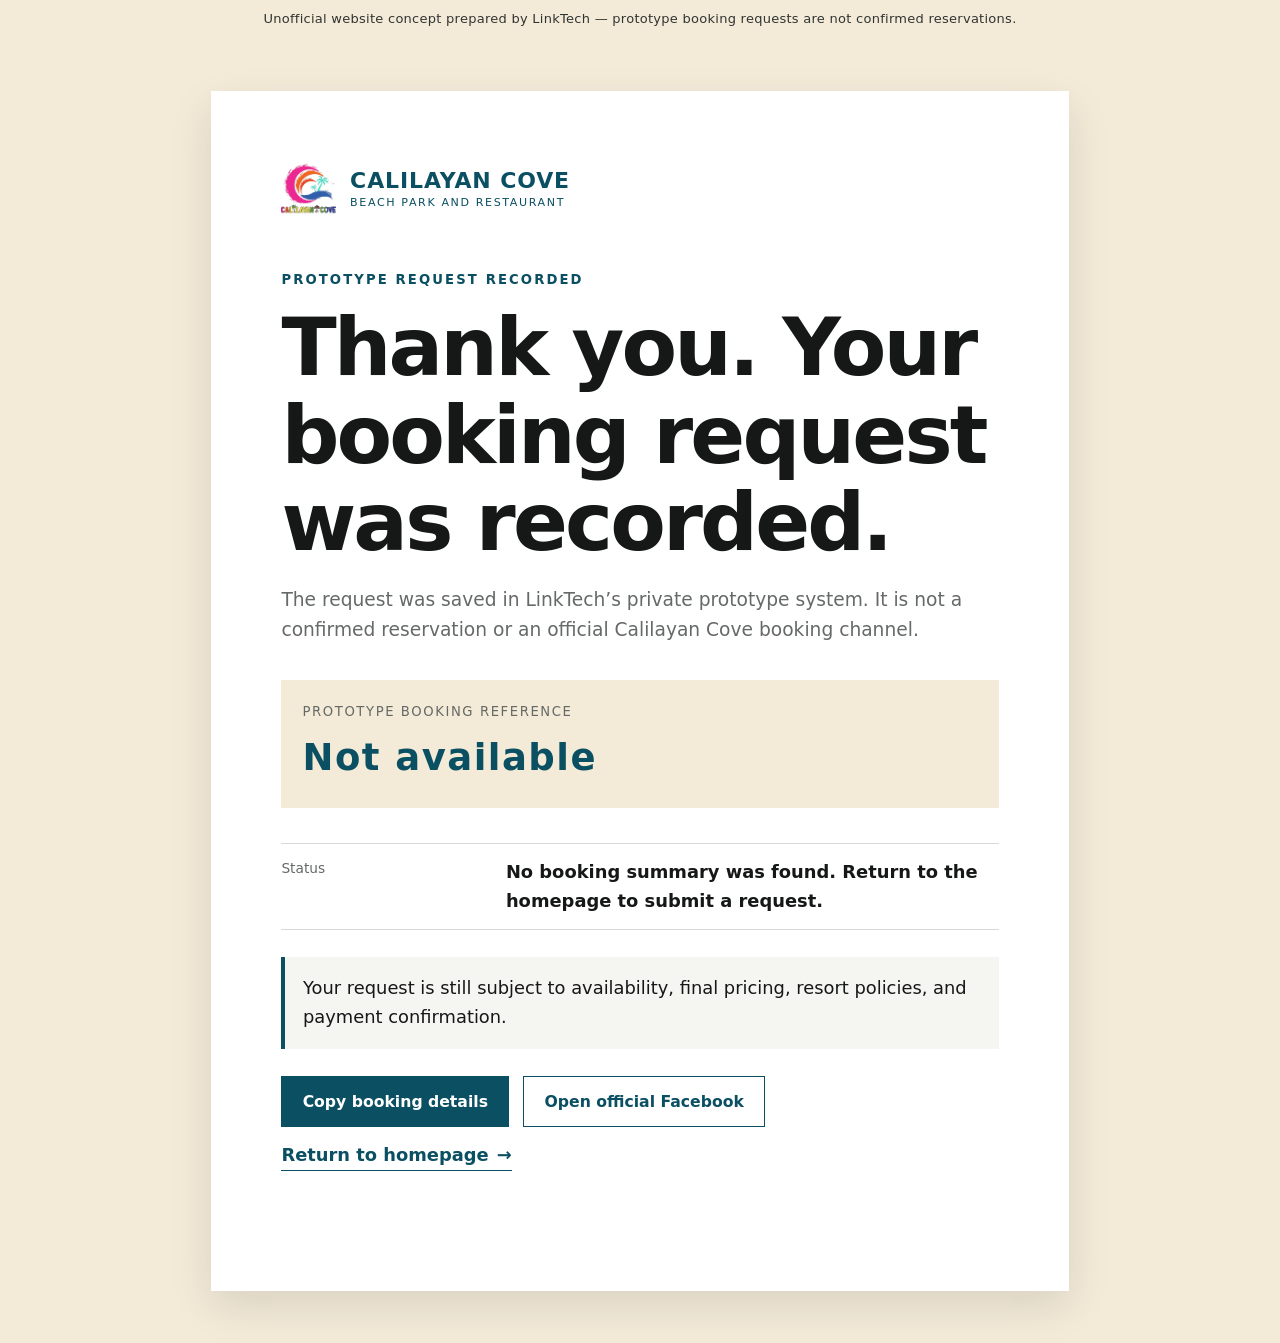
<file: thank-you.html>
<!doctype html>
<html lang="en">
<head>
  <meta charset="utf-8">
  <meta name="viewport" content="width=device-width, initial-scale=1">
  <meta name="robots" content="noindex, nofollow, noarchive">
  <meta name="description" content="Prototype booking-request summary for the private Calilayan Cove website concept.">
  <title>Booking Request Received | Calilayan Cove Concept</title>
  <link rel="icon" type="image/png" href="assets/images/fav.png?v=4">
  <link rel="shortcut icon" type="image/png" href="assets/images/fav.png?v=4">
  <link rel="apple-touch-icon" href="assets/images/fav.png?v=4">
  <link rel="stylesheet" href="styles/main.css?v=23">
</head>
<body class="confirmation-page">
  <div class="concept-bar">Unofficial website concept prepared by LinkTech — prototype booking requests are not confirmed reservations.</div>
  <main class="confirmation-shell">
    <section class="confirmation-card">
      <a class="wordmark confirmation-wordmark" href="index.html">
        <img class="brand-logo" src="assets/images/logo.png" alt="">
        <span class="brand-copy">
          <span>Calilayan Cove</span>
          <small>Beach Park and Restaurant</small>
        </span>
      </a>
      <p class="eyebrow">Prototype request recorded</p>
      <h1>Thank you. Your booking request was recorded.</h1>
      <p class="confirmation-lead">The request was saved in LinkTech’s private prototype system. It is not a confirmed reservation or an official Calilayan Cove booking channel.</p>
      <div class="reference-box">
        <span>Prototype booking reference</span>
        <strong id="booking-reference">Not available</strong>
      </div>
      <dl class="summary-list" id="booking-summary"></dl>
      <div class="confirmation-notice">
        Your request is still subject to availability, final pricing, resort policies, and payment confirmation.
      </div>
      <div class="confirmation-actions">
        <button class="button" id="copy-booking" type="button">Copy booking details</button>
        <a class="button button-outline" href="https://www.facebook.com/pages/Calilayan-Cove-Beach-Park-and-Restaurant/102519534798903/" target="_blank" rel="noopener noreferrer">Open official Facebook</a>
        <a class="text-link" href="index.html">Return to homepage <span aria-hidden="true">→</span></a>
      </div>
      <p class="copy-status" id="copy-status" role="status"></p>
    </section>
  </main>
  <script src="scripts/config.js?v=24"></script>
  <script src="scripts/booking.js?v=25"></script>
</body>
</html>
</file>
<file: styles/main.css>
:root {
  --ocean: #0b4f63;
  --sand: #f3ead8;
  --white: #ffffff;
  --black: #161817;
  --gray-100: #f5f5f2;
  --gray-300: #d7d9d6;
  --gray-600: #656a67;
  --gray-800: #303432;
  --shadow: 0 18px 48px rgba(22, 24, 23, 0.12);
  --radius: 1rem;
  --container: 1180px;
}

* { box-sizing: border-box; }
html { scroll-behavior: smooth; }
body {
  margin: 0;
  color: var(--black);
  background: var(--white);
  font-family: Inter, ui-sans-serif, system-ui, -apple-system, BlinkMacSystemFont, "Segoe UI", sans-serif;
  line-height: 1.65;
  -webkit-font-smoothing: antialiased;
}
img, video { display: block; width: 100%; }
a { color: inherit; }
button, input, select, textarea { font: inherit; }
button { cursor: pointer; }
figure { margin: 0; }

.skip-link {
  position: fixed;
  top: 0.5rem;
  left: 0.5rem;
  z-index: 9999;
  padding: 0.75rem 1rem;
  transform: translateY(-150%);
  background: var(--white);
  color: var(--ocean);
}
.skip-link:focus { transform: translateY(0); }
.sr-only {
  position: absolute;
  width: 1px;
  height: 1px;
  padding: 0;
  margin: -1px;
  overflow: hidden;
  clip: rect(0, 0, 0, 0);
  white-space: nowrap;
  border: 0;
}
.container { width: min(calc(100% - 2rem), var(--container)); margin-inline: auto; }
.section { padding: clamp(4.5rem, 9vw, 8rem) 0; }
.sand-section { background: var(--sand); }

.concept-bar {
  position: relative;
  z-index: 1001;
  padding: 0.52rem 1rem;
  text-align: center;
  background: var(--sand);
  color: var(--gray-800);
  font-size: 0.75rem;
  letter-spacing: 0.02em;
}
.site-header {
  position: absolute;
  z-index: 1000;
  top: 2.25rem;
  left: 0;
  width: 100%;
  color: var(--white);
}
.site-header.is-scrolled {
  position: fixed;
  top: 0;
  color: var(--black);
  background: rgba(255,255,255,0.96);
  box-shadow: 0 1px 0 rgba(22,24,23,0.08);
  backdrop-filter: blur(12px);
}
.nav-shell {
  min-height: 82px;
  display: flex;
  align-items: center;
  justify-content: space-between;
  gap: 2rem;
}
.wordmark {
  display: inline-flex;
  align-items: center;
  gap: 0.8rem;
  min-width: 0;
  text-decoration: none;
  line-height: 1.05;
}
.brand-logo {
  width: 54px;
  height: 54px;
  flex: 0 0 auto;
  object-fit: contain;
}
.brand-copy {
  display: inline-flex;
  min-width: 0;
  flex-direction: column;
}
.brand-copy > span {
  font-weight: 700;
  font-size: clamp(1.05rem, 2vw, 1.32rem);
  letter-spacing: 0.04em;
  text-transform: uppercase;
}
.wordmark small {
  margin-top: 0.32rem;
  font-size: 0.65rem;
  letter-spacing: 0.16em;
  text-transform: uppercase;
}
.site-nav { display: flex; align-items: center; gap: 1.6rem; }
.site-nav a {
  text-decoration: none;
  font-size: 0.88rem;
  font-weight: 600;
}
.site-nav > a:not(.button) { position: relative; }
.site-nav > a:not(.button)::after {
  content: "";
  position: absolute;
  left: 0;
  bottom: -0.4rem;
  width: 100%;
  height: 1px;
  background: currentColor;
  transform: scaleX(0);
  transform-origin: right;
  transition: transform 180ms ease;
}
.site-nav > a:hover::after, .site-nav > a:focus-visible::after { transform: scaleX(1); transform-origin: left; }
.menu-button { display: none; background: none; border: 0; padding: 0.5rem; }
.menu-button span:not(.sr-only) { display: block; width: 24px; height: 2px; margin: 5px 0; background: currentColor; }

.button {
  display: inline-flex;
  align-items: center;
  justify-content: center;
  min-height: 48px;
  padding: 0.8rem 1.35rem;
  border: 1px solid var(--ocean);
  border-radius: 0;
  background: var(--ocean);
  color: var(--white);
  text-decoration: none;
  font-weight: 700;
  font-size: 0.9rem;
  transition: transform 160ms ease, background 160ms ease, color 160ms ease;
}
.button:hover, .button:focus-visible { transform: translateY(-2px); }
.button-small { min-height: 42px; padding: 0.6rem 1rem; }
.site-header:not(.is-scrolled) .button { border-color: var(--sand); background: var(--sand); color: var(--ocean); }
.button-outline { background: transparent; color: var(--ocean); }
.text-link {
  display: inline-flex;
  gap: 0.45rem;
  align-items: center;
  color: var(--ocean);
  font-weight: 700;
  text-decoration: none;
  border-bottom: 1px solid currentColor;
}
.light-link { color: var(--white); }

.hero {
  position: relative;
  min-height: min(900px, 100svh);
  display: grid;
  align-items: end;
  overflow: hidden;
  color: var(--white);
}
.hero-image, .hero-shade { position: absolute; inset: 0; width: 100%; height: 100%; }
.hero-image { object-fit: cover; object-position: center; }
.hero-shade { background: linear-gradient(90deg, rgba(8,28,33,0.72) 0%, rgba(8,28,33,0.4) 48%, rgba(8,28,33,0.08) 100%); }
.hero-content { position: relative; z-index: 1; padding-bottom: clamp(6rem, 12vh, 9rem); }
.hero h1, h1, h2, h3 { margin: 0; line-height: 1.08; letter-spacing: -0.035em; }
.hero h1 { max-width: 780px; font-size: clamp(3.2rem, 8vw, 7.2rem); font-weight: 600; }
.hero-copy { max-width: 630px; margin: 1.5rem 0 0; font-size: clamp(1rem, 2vw, 1.2rem); color: rgba(255,255,255,0.9); }
.hero-actions { display: flex; align-items: center; gap: 1.5rem; flex-wrap: wrap; margin-top: 2.25rem; }
.hero .button { background: var(--sand); border-color: var(--sand); color: var(--ocean); }
.hero-scroll {
  position: absolute;
  z-index: 2;
  right: max(1rem, calc((100vw - var(--container)) / 2));
  bottom: 2rem;
  color: var(--white);
  text-decoration: none;
  font-size: 0.8rem;
  text-transform: uppercase;
  letter-spacing: 0.14em;
}
.eyebrow {
  margin: 0 0 1rem;
  color: var(--ocean);
  font-size: 0.76rem;
  font-weight: 800;
  letter-spacing: 0.16em;
  text-transform: uppercase;
}
.eyebrow.light { color: var(--sand); }
h2 { font-size: clamp(2.2rem, 5vw, 4.6rem); font-weight: 550; }
h3 { font-size: 1.35rem; }

.split { display: grid; grid-template-columns: 1.15fr 0.85fr; gap: clamp(2.5rem, 8vw, 8rem); align-items: start; }
.intro h2 { max-width: 760px; }
.intro-copy { padding-top: 2.2rem; color: var(--gray-600); }
.intro-copy > p { margin-top: 0; font-size: 1.08rem; }
.feature-row { display: flex; flex-wrap: wrap; gap: 0.7rem; margin-top: 2rem; }
.feature-row span { padding: 0.55rem 0.78rem; border: 1px solid var(--gray-300); color: var(--gray-800); font-size: 0.8rem; }

.media-band { padding-top: 0; }
.media-grid { display: grid; grid-template-columns: 1.05fr 1.4fr 0.9fr; gap: 0.75rem; min-height: 560px; }
.media-grid figure { overflow: hidden; }
.media-grid img { height: 100%; object-fit: cover; transition: transform 600ms ease; }
.media-grid figure:hover img { transform: scale(1.025); }

.section-heading { display: grid; grid-template-columns: 1.3fr 0.7fr; gap: 3rem; align-items: end; margin-bottom: 3.4rem; }
.section-heading > p { margin: 0; color: var(--gray-600); }
.card-grid { display: grid; grid-template-columns: repeat(3, 1fr); gap: 1.25rem; }
.stay-card { border: 1px solid var(--gray-300); background: var(--white); }
.stay-card figure { aspect-ratio: 4 / 3; overflow: hidden; background: var(--gray-100); }
.stay-card img { height: 100%; object-fit: cover; transition: transform 500ms ease; }
.stay-card:hover img { transform: scale(1.025); }
.card-body { padding: 1.4rem; }
.card-kicker { margin: 0 0 0.4rem; color: var(--ocean); font-size: 0.72rem; font-weight: 800; text-transform: uppercase; letter-spacing: 0.12em; }
.card-body p { color: var(--gray-600); }
.card-meta { display: flex; justify-content: space-between; gap: 1rem; padding-top: 1rem; margin-top: 1rem; border-top: 1px solid var(--gray-300); font-size: 0.8rem; }
.card-meta span:last-child { color: var(--ocean); font-weight: 700; }
.notice-box { margin-top: 1.5rem; padding: 1.4rem 1.5rem; background: var(--sand); border-left: 4px solid var(--ocean); }
.notice-box strong { color: var(--ocean); }
.notice-box p { margin: 0.35rem 0 0; }

.experience-layout { display: grid; grid-template-columns: 0.9fr 1.1fr; gap: clamp(2rem, 7vw, 6rem); align-items: stretch; }
.experience-image { min-height: 590px; overflow: hidden; background: var(--white); }
.experience-image img { height: 100%; object-fit: cover; }
.experience-list { border-top: 1px solid rgba(11,79,99,0.28); }
.experience-item { display: grid; grid-template-columns: 3rem 1fr auto; gap: 1rem; align-items: center; padding: 1.4rem 0; border-bottom: 1px solid rgba(11,79,99,0.28); }
.experience-number { color: var(--ocean); font-size: 0.75rem; font-weight: 800; }
.experience-item h3 { font-size: clamp(1.25rem, 2.5vw, 1.8rem); }
.experience-item p { margin: 0.35rem 0 0; color: var(--gray-600); }
.experience-status { color: var(--ocean); font-size: 0.78rem; font-weight: 700; white-space: nowrap; }

.video-grid { display: grid; grid-template-columns: 0.65fr 1.35fr; gap: clamp(2rem, 7vw, 6rem); align-items: center; }
.video-copy p:not(.eyebrow) { color: var(--gray-600); }
.video-frame { box-shadow: var(--shadow); background: var(--black); }
.video-frame video { aspect-ratio: 16/9; object-fit: cover; }

.event-grid { display: grid; grid-template-columns: 1.2fr 0.8fr; gap: clamp(2.5rem, 8vw, 7rem); align-items: center; }
.event-gallery { display: grid; grid-template-columns: 1fr 1fr; gap: 0.85rem; }
.event-gallery figure { aspect-ratio: 4/5; overflow: hidden; }
.event-gallery img { height: 100%; object-fit: cover; }
.event-copy p { color: var(--gray-600); }
.plain-list { padding: 0; margin: 2rem 0; list-style: none; border-top: 1px solid var(--gray-300); }
.plain-list li { padding: 0.85rem 0; border-bottom: 1px solid var(--gray-300); }

.dining-grid { display: grid; grid-template-columns: 0.8fr 1.2fr; gap: clamp(2rem, 8vw, 7rem); align-items: center; }
.dining-grid > div p:not(.eyebrow) { color: var(--gray-600); }
.dining-grid figure { min-height: 460px; overflow: hidden; }
.dining-grid img { height: 100%; object-fit: cover; }

.gallery-section { overflow: hidden; }
.gallery-grid { display: grid; grid-template-columns: 1.1fr 0.8fr 1.1fr; grid-auto-rows: 280px; gap: 0.7rem; }
.gallery-grid figure { overflow: hidden; }
.gallery-grid figure:nth-child(2), .gallery-grid figure:nth-child(5) { grid-row: span 2; }
.gallery-grid img { height: 100%; object-fit: cover; transition: transform 500ms ease; }
.gallery-grid figure:hover img { transform: scale(1.025); }

.booking-section { background: var(--ocean); color: var(--white); }
.booking-grid { display: grid; grid-template-columns: 0.78fr 1.22fr; gap: clamp(2.5rem, 8vw, 7rem); align-items: start; }
.booking-intro { position: sticky; top: 7rem; }
.booking-intro > p:not(.eyebrow) { color: rgba(255,255,255,0.78); }
.booking-points { margin-top: 2.5rem; border-top: 1px solid rgba(255,255,255,0.25); }
.booking-points > div { display: grid; grid-template-columns: 2.5rem 1fr; gap: 1rem; padding: 1rem 0; border-bottom: 1px solid rgba(255,255,255,0.25); }
.booking-points span { color: var(--sand); font-weight: 800; }
.booking-points p { margin: 0; color: rgba(255,255,255,0.85); }
.booking-form { padding: clamp(1.4rem, 4vw, 2.4rem); background: var(--white); color: var(--black); box-shadow: var(--shadow); }
.form-header { display: flex; justify-content: space-between; gap: 1rem; align-items: end; margin-bottom: 1.8rem; }
.form-header p { margin: 0; color: var(--gray-600); font-size: 0.8rem; }
.form-grid { display: grid; grid-template-columns: 1fr 1fr; gap: 1rem; }
label, legend { font-size: 0.8rem; font-weight: 750; }
input, select, textarea {
  width: 100%;
  margin-top: 0.42rem;
  padding: 0.78rem 0.85rem;
  border: 1px solid var(--gray-300);
  border-radius: 0;
  background: var(--white);
  color: var(--black);
  outline: none;
}
input:focus, select:focus, textarea:focus { border-color: var(--ocean); box-shadow: 0 0 0 3px rgba(11,79,99,0.12); }
textarea { resize: vertical; }
.full-field { grid-column: 1 / -1; }
fieldset.full-field { margin: 0; padding: 1rem; border: 1px solid var(--gray-300); }
.checkbox-grid { display: grid; grid-template-columns: repeat(2, 1fr); gap: 0.65rem 1rem; margin-top: 0.6rem; }
.checkbox-option { display: flex; gap: 0.55rem; align-items: center; font-weight: 500; }
.checkbox-option input { width: auto; margin: 0; }
.estimate-panel { display: grid; grid-template-columns: 1fr 1fr; gap: 1rem; margin-top: 1rem; padding: 1rem; background: var(--sand); }
.estimate-panel div { display: flex; flex-direction: column; }
.estimate-panel span { color: var(--gray-600); font-size: 0.75rem; }
.estimate-panel strong { color: var(--ocean); font-size: 1.15rem; }
.estimate-panel p { grid-column: 1 / -1; margin: 0; padding-top: 0.75rem; border-top: 1px solid rgba(11,79,99,0.2); font-size: 0.78rem; }
.consent-row { display: flex; gap: 0.7rem; align-items: flex-start; margin-top: 1rem; font-weight: 500; }
.consent-row input { width: auto; margin-top: 0.25rem; }
.form-submit { width: 100%; margin-top: 1rem; }
.form-footnote { margin-bottom: 0; color: var(--gray-600); font-size: 0.76rem; text-align: center; }
.form-message { min-height: 1.25rem; margin-top: 0.8rem; color: var(--gray-800); font-size: 0.82rem; }

.faq-grid { display: grid; grid-template-columns: 0.7fr 1.3fr; gap: clamp(2.5rem, 8vw, 7rem); }
.faq-list { border-top: 1px solid var(--gray-300); }
details { border-bottom: 1px solid var(--gray-300); }
summary { padding: 1.25rem 2rem 1.25rem 0; cursor: pointer; font-weight: 750; list-style: none; position: relative; }
summary::-webkit-details-marker { display: none; }
summary::after { content: "+"; position: absolute; right: 0; color: var(--ocean); font-size: 1.35rem; }
details[open] summary::after { content: "âˆ’"; }
details p { margin: 0 0 1.25rem; color: var(--gray-600); }

.contact-section { background: var(--ocean); color: var(--white); }
.contact-grid { display: grid; grid-template-columns: 0.8fr 1.2fr; gap: clamp(2rem, 8vw, 7rem); align-items: start; }
.contact-links { border-top: 1px solid rgba(255,255,255,0.25); }
.contact-links a { display: grid; grid-template-columns: 0.45fr 1fr; gap: 1rem; padding: 1.2rem 0; border-bottom: 1px solid rgba(255,255,255,0.25); text-decoration: none; }
.contact-links span { color: var(--sand); font-size: 0.76rem; text-transform: uppercase; letter-spacing: 0.12em; }
.contact-links strong { overflow-wrap: anywhere; }

.site-footer { padding: 4rem 0 2rem; background: var(--black); color: var(--white); }
.footer-grid { display: grid; grid-template-columns: 1fr 1.2fr 0.6fr; gap: 3rem; }
.footer-grid p { margin-top: 0; color: rgba(255,255,255,0.68); font-size: 0.86rem; }
.footer-links { display: flex; flex-direction: column; gap: 0.65rem; }
.footer-links a { color: rgba(255,255,255,0.8); text-decoration: none; }
.footer-bottom { display: flex; justify-content: space-between; gap: 1rem; margin-top: 3rem; padding-top: 1.2rem; border-top: 1px solid rgba(255,255,255,0.15); color: rgba(255,255,255,0.55); font-size: 0.76rem; }
.footer-bottom a { color: var(--white); text-decoration: none; }

.confirmation-page { min-height: 100vh; background: var(--sand); }
.confirmation-shell { min-height: calc(100vh - 2.25rem); display: grid; place-items: center; padding: 3rem 1rem; }
.confirmation-card { width: min(100%, 780px); padding: clamp(1.5rem, 6vw, 4rem); background: var(--white); box-shadow: var(--shadow); }
.confirmation-wordmark { margin-bottom: 3rem; color: var(--ocean); }
.confirmation-card h1 { font-size: clamp(2.4rem, 6vw, 4.6rem); font-weight: 550; }
.confirmation-lead { color: var(--gray-600); font-size: 1.06rem; }
.reference-box { margin: 2rem 0; padding: 1.2rem; background: var(--sand); }
.reference-box span { display: block; color: var(--gray-600); font-size: 0.75rem; text-transform: uppercase; letter-spacing: 0.12em; }
.reference-box strong { display: block; margin-top: 0.3rem; color: var(--ocean); font-size: clamp(1.35rem, 4vw, 2.1rem); letter-spacing: 0.04em; }
.summary-list { margin: 0; border-top: 1px solid var(--gray-300); }
.summary-list div { display: grid; grid-template-columns: 0.42fr 1fr; gap: 1rem; padding: 0.8rem 0; border-bottom: 1px solid var(--gray-300); }
.summary-list dt { color: var(--gray-600); font-size: 0.78rem; }
.summary-list dd { margin: 0; font-weight: 650; }
.confirmation-notice { margin: 1.5rem 0; padding: 1rem; border-left: 4px solid var(--ocean); background: var(--gray-100); }
.confirmation-actions { display: flex; gap: 0.8rem; flex-wrap: wrap; align-items: center; }
.copy-status { min-height: 1.2rem; color: var(--ocean); font-size: 0.8rem; }

@media (max-width: 980px) {
  .site-header { top: 2.75rem; }
  .menu-button { display: block; }
  .site-nav {
    position: absolute;
    top: 82px;
    left: 1rem;
    right: 1rem;
    display: none;
    align-items: stretch;
    flex-direction: column;
    gap: 0;
    padding: 1rem;
    background: var(--white);
    color: var(--black);
    box-shadow: var(--shadow);
  }
  .site-nav.is-open { display: flex; }
  .site-nav a { padding: 0.8rem; }
  .site-nav .button { color: var(--white) !important; background: var(--ocean) !important; border-color: var(--ocean) !important; }
  .split, .section-heading, .video-grid, .event-grid, .dining-grid, .booking-grid, .faq-grid, .contact-grid { grid-template-columns: 1fr; }
  .booking-intro { position: static; }
  .card-grid { grid-template-columns: repeat(2, 1fr); }
  .experience-layout { grid-template-columns: 1fr; }
  .experience-image { min-height: 440px; }
  .footer-grid { grid-template-columns: 1fr 1fr; }
}

@media (max-width: 680px) {
  .concept-bar { font-size: 0.68rem; }
  .site-header { top: 3rem; }
  .nav-shell { min-height: 70px; }
  .site-nav { top: 70px; }
  .hero { min-height: 760px; }
  .hero h1 { font-size: clamp(3rem, 16vw, 4.6rem); }
  .hero-shade { background: linear-gradient(0deg, rgba(8,28,33,0.82) 0%, rgba(8,28,33,0.3) 75%); }
  .hero-actions { align-items: flex-start; flex-direction: column; }
  .hero-scroll { display: none; }
  .media-grid { grid-template-columns: 1fr 1fr; min-height: 540px; }
  .media-tall { grid-row: span 2; }
  .section-heading { gap: 1.5rem; }
  .card-grid, .form-grid { grid-template-columns: 1fr; }
  .full-field { grid-column: auto; }
  .gallery-grid { grid-template-columns: 1fr 1fr; grid-auto-rows: 190px; }
  .gallery-grid figure:nth-child(2), .gallery-grid figure:nth-child(5) { grid-row: span 1; }
  .event-gallery { grid-template-columns: 1fr 1fr; }
  .experience-item { grid-template-columns: 2rem 1fr; }
  .experience-status { grid-column: 2; }
  .checkbox-grid { grid-template-columns: 1fr; }
  .estimate-panel { grid-template-columns: 1fr; }
  .estimate-panel p { grid-column: auto; }
  .contact-links a { grid-template-columns: 1fr; gap: 0.25rem; }
  .footer-grid { grid-template-columns: 1fr; gap: 1.5rem; }
  .footer-bottom { flex-direction: column; }
  .summary-list div { grid-template-columns: 1fr; gap: 0.25rem; }
  .confirmation-actions { align-items: stretch; flex-direction: column; }
  .confirmation-actions > * { width: 100%; }
}

@media (prefers-reduced-motion: reduce) {
  *, *::before, *::after { scroll-behavior: auto !important; transition: none !important; }
}

:root { --concept-bar-height: 36px; }
html { scroll-padding-top: 104px; }
body { overflow-x: hidden; }
.concept-bar {
  min-height: var(--concept-bar-height);
  display: grid;
  place-items: center;
}
.site-header { top: var(--concept-bar-height); }
.nav-shell { position: relative; min-width: 0; }
.menu-button {
  width: 44px;
  height: 44px;
  align-items: center;
  justify-content: center;
  touch-action: manipulation;
}
.menu-button span:not(.sr-only) {
  transition: transform 180ms ease, opacity 180ms ease;
  transform-origin: center;
}
.menu-button.is-open span:not(.sr-only):nth-of-type(2) { transform: translateY(7px) rotate(45deg); }
.menu-button.is-open span:not(.sr-only):nth-of-type(3) { opacity: 0; }
.menu-button.is-open span:not(.sr-only):nth-of-type(4) { transform: translateY(-7px) rotate(-45deg); }
.hero { min-height: clamp(720px, 100svh, 900px); }
.hero-content { padding-top: 11rem; }
.media-grid { min-height: 0; align-items: start; }
.media-grid figure {
  display: grid;
  place-items: center;
  overflow: hidden;
  background: var(--sand);
}
.media-grid figure:nth-child(1) { aspect-ratio: 3 / 4; }
.media-grid figure:nth-child(2) { aspect-ratio: 1080 / 498; }
.media-grid figure:nth-child(3) { aspect-ratio: 1 / 1; }
.media-grid img { height: 100%; object-fit: contain; }
.media-grid figure:hover img { transform: none; }
.stay-card { display: flex; min-width: 0; flex-direction: column; }
.stay-card figure {
  display: grid;
  place-items: center;
  aspect-ratio: 4 / 3;
  padding: 0.4rem;
  background: var(--sand);
}
.stay-card img,
.stay-card img.fit-contain { object-fit: contain; }
.stay-card:hover img { transform: none; }
.card-body { display: flex; flex: 1; min-width: 0; flex-direction: column; }
.card-body > p { overflow-wrap: anywhere; }
.card-meta { margin-top: auto; }
.experience-image { min-height: 0; align-self: start; background: transparent; }
.experience-image img { height: auto; object-fit: contain; }
.event-gallery { align-items: start; }
.event-gallery figure { aspect-ratio: auto; background: var(--sand); }
.event-gallery img { height: auto; object-fit: contain; }
.dining-grid figure { min-height: 0; background: var(--sand); }
.dining-grid img { height: auto; object-fit: contain; }
.gallery-section { overflow: visible; }
.gallery-grid {
  display: block;
  columns: 3 320px;
  column-gap: 0.75rem;
  padding-inline: 0.75rem;
}
.gallery-grid figure {
  break-inside: avoid;
  margin: 0 0 0.75rem;
  overflow: hidden;
  background: var(--sand);
  transition: transform 180ms ease, box-shadow 180ms ease;
}
.gallery-grid img { height: auto; object-fit: contain; transform: none; }
.gallery-grid figure:hover { transform: translateY(-3px); box-shadow: var(--shadow); }
.gallery-grid figure:hover img { transform: none; }
.contact-grid { grid-template-columns: 0.72fr 1.28fr; }
.contact-grid > * { min-width: 0; }
.contact-links {
  display: grid;
  grid-template-columns: repeat(2, minmax(0, 1fr));
  border-top: 1px solid rgba(255,255,255,0.25);
  border-left: 1px solid rgba(255,255,255,0.25);
}
.contact-links .contact-link {
  position: relative;
  display: grid;
  grid-template-columns: minmax(0, 1fr) auto;
  gap: 0.6rem 1rem;
  min-height: 132px;
  padding: 1.2rem;
  border-right: 1px solid rgba(255,255,255,0.25);
  border-bottom: 1px solid rgba(255,255,255,0.25);
  color: var(--white);
  text-decoration: none;
  transition: transform 150ms ease, background 150ms ease, color 150ms ease;
  touch-action: manipulation;
  -webkit-tap-highlight-color: transparent;
  -webkit-touch-callout: none;
  user-select: none;
}
.contact-links .contact-label {
  grid-column: 1 / -1;
  align-self: start;
  color: var(--sand);
  font-size: 0.72rem;
  font-weight: 800;
  letter-spacing: 0.14em;
  text-transform: uppercase;
}
.contact-links .contact-link strong {
  align-self: end;
  overflow-wrap: anywhere;
  line-height: 1.35;
}
.contact-arrow {
  align-self: end;
  color: var(--sand);
  font-size: 1.15rem;
  transition: transform 150ms ease;
}
.contact-links .contact-link:hover,
.contact-links .contact-link:focus-visible {
  z-index: 1;
  background: var(--sand);
  color: var(--ocean);
  transform: translateY(-2px);
  outline: none;
}
.contact-links .contact-link:hover .contact-label,
.contact-links .contact-link:hover .contact-arrow,
.contact-links .contact-link:focus-visible .contact-label,
.contact-links .contact-link:focus-visible .contact-arrow {
  color: var(--ocean);
}
.contact-links .contact-link:hover .contact-arrow,
.contact-links .contact-link:focus-visible .contact-arrow { transform: translate(2px, -2px); }
.contact-links .contact-link:active,
.contact-links .contact-link.is-pressed {
  background: var(--sand);
  color: var(--ocean);
  transform: scale(0.985);
}
.contact-links .contact-link:active .contact-label,
.contact-links .contact-link:active .contact-arrow,
.contact-links .contact-link.is-pressed .contact-label,
.contact-links .contact-link.is-pressed .contact-arrow { color: var(--ocean); }

@media (max-width: 980px) {
  :root { --concept-bar-height: 42px; }
  html { scroll-padding-top: 90px; }
  .site-header { top: var(--concept-bar-height); }
  .nav-shell { min-height: 74px; }
  .menu-button { display: inline-flex; }
  .site-nav {
    top: 100%;
    left: 0;
    right: 0;
    display: flex;
    max-height: calc(100svh - 90px);
    margin: 0;
    padding: 0.75rem;
    overflow-y: auto;
    opacity: 0;
    visibility: hidden;
    pointer-events: none;
    transform: translateY(-8px);
    transition: opacity 160ms ease, transform 160ms ease, visibility 160ms ease;
  }
  .site-nav.is-open {
    opacity: 1;
    visibility: visible;
    pointer-events: auto;
    transform: translateY(0);
  }
  .site-nav a { padding: 0.9rem; }
  .hero-content { padding-top: 9rem; }
  .contact-grid { grid-template-columns: 1fr; }
  .gallery-grid { columns: 2 280px; }
}

@media (max-width: 680px) {
  :root { --concept-bar-height: 52px; }
  html { scroll-padding-top: 82px; }
  .concept-bar { padding-block: 0.45rem; line-height: 1.35; }
  .site-header { top: var(--concept-bar-height); }
  .nav-shell { min-height: 68px; gap: 1rem; }
  .wordmark { min-width: 0; }
  .wordmark span { font-size: 1rem; }
  .wordmark small { font-size: 0.58rem; letter-spacing: 0.12em; }
  .hero { min-height: 720px; }
  .hero-content { padding-top: 9rem; padding-bottom: 5.5rem; }
  .hero h1 { font-size: clamp(2.75rem, 14vw, 4.35rem); }
  h2 { font-size: clamp(2rem, 11vw, 3.3rem); }
  .media-grid { grid-template-columns: 1fr; min-height: 0; }
  .media-grid figure,
  .media-grid figure:nth-child(1),
  .media-grid figure:nth-child(2),
  .media-grid figure:nth-child(3) { aspect-ratio: auto; }
  .media-grid img { height: auto; }
  .experience-item { grid-template-columns: 2rem minmax(0, 1fr); }
  .experience-status { white-space: normal; }
  .event-gallery { grid-template-columns: 1fr; }
  .gallery-grid { columns: 1; padding-inline: 0.5rem; }
  .contact-links { grid-template-columns: 1fr; }
  .contact-links .contact-link { min-height: 112px; }
  .contact-section h2 { font-size: clamp(2.35rem, 13vw, 4rem); }
}

@media (max-width: 420px) {
  .container { width: min(calc(100% - 1.25rem), var(--container)); }
  .section { padding: 4rem 0; }
  .site-nav { padding: 0.5rem; }
  .hero-actions { gap: 1rem; }
  .hero-actions .button,
  .hero-actions .text-link { width: 100%; justify-content: center; text-align: center; }
  .card-body { padding: 1.15rem; }
  .contact-links .contact-link { padding: 1rem; }
}


/* Brand identity, contact positioning, and interaction refinements */
.site-header:not(.is-scrolled) .brand-logo {
  filter: drop-shadow(0 2px 10px rgba(0, 0, 0, 0.22));
}
.footer-wordmark .brand-logo { width: 66px; height: 66px; }
.contact-copy {
  align-self: center;
  padding-block: clamp(2rem, 7vw, 6rem);
}
.contact-copy h2 { max-width: 8.8ch; }
.contact-hint {
  max-width: 32rem;
  margin: 1.35rem 0 0;
  color: rgba(255,255,255,0.72);
  font-size: 0.9rem;
}
.contact-links .contact-link {
  isolation: isolate;
  overflow: hidden;
  will-change: transform;
  box-shadow: inset 0 0 0 0 var(--sand);
  transition:
    transform 180ms ease,
    background 180ms ease,
    color 180ms ease,
    box-shadow 180ms ease;
}
.contact-links .contact-link::before {
  content: "";
  position: absolute;
  z-index: -1;
  left: var(--press-x, 50%);
  top: var(--press-y, 50%);
  width: 18rem;
  height: 18rem;
  border-radius: 50%;
  background: var(--sand);
  opacity: 0;
  transform: translate(-50%, -50%) scale(0.08);
  transition: transform 340ms ease, opacity 220ms ease;
  pointer-events: none;
}
.contact-links .contact-link:hover,
.contact-links .contact-link:focus-visible {
  transform: translateY(-5px);
  box-shadow: 0 16px 34px rgba(0,0,0,0.18);
}
.contact-links .contact-link:active,
.contact-links .contact-link.is-pressed,
.contact-links .contact-link.is-long-pressed {
  background: var(--sand);
  color: var(--ocean);
  transform: translateY(-1px) scale(0.97);
}
.contact-links .contact-link.is-pressed::before,
.contact-links .contact-link.is-long-pressed::before {
  opacity: 1;
  transform: translate(-50%, -50%) scale(1.15);
}
.contact-links .contact-link.is-long-pressed {
  box-shadow: 0 0 0 3px rgba(243,234,216,0.38), 0 14px 28px rgba(0,0,0,0.18);
}
.contact-links .contact-link:active .contact-label,
.contact-links .contact-link:active .contact-arrow,
.contact-links .contact-link.is-pressed .contact-label,
.contact-links .contact-link.is-pressed .contact-arrow,
.contact-links .contact-link.is-long-pressed .contact-label,
.contact-links .contact-link.is-long-pressed .contact-arrow {
  color: var(--ocean);
}
.contact-arrow {
  display: inline-grid;
  width: 2rem;
  height: 2rem;
  place-items: center;
  border: 1px solid currentColor;
  border-radius: 50%;
}
.contact-links .contact-link:hover .contact-arrow,
.contact-links .contact-link:focus-visible .contact-arrow {
  transform: translate(3px, -3px) rotate(4deg);
}
@media (hover: none) {
  .contact-links .contact-link:hover {
    background: transparent;
    color: var(--white);
    transform: none;
    box-shadow: none;
  }
  .contact-links .contact-link:hover .contact-label,
  .contact-links .contact-link:hover .contact-arrow { color: var(--sand); }
}
@media (max-width: 980px) {
  .contact-copy {
    padding-block: 1.5rem 0.5rem;
    text-align: center;
  }
  .contact-copy h2 { max-width: 12ch; margin-inline: auto; }
  .contact-hint { margin-inline: auto; }
}
@media (max-width: 680px) {
  .brand-logo { width: 44px; height: 44px; }
  .footer-wordmark .brand-logo { width: 58px; height: 58px; }
  .contact-copy { padding-top: 2.25rem; }
  .contact-copy h2 { max-width: 10.8ch; }
  .contact-links .contact-link { min-height: 104px; }
}
@media (max-width: 420px) {
  .wordmark { gap: 0.55rem; }
  .brand-logo { width: 38px; height: 38px; }
  .brand-copy > span { font-size: 0.92rem; }
  .wordmark small { font-size: 0.52rem; letter-spacing: 0.11em; }
}


/* V4: balanced coastal media strip and exact favicon asset support */
.media-band {
  overflow: hidden;
}
.media-grid {
  display: grid;
  grid-template-columns:
    minmax(0, 0.75fr)
    minmax(0, 2.1687fr)
    minmax(0, 1fr);
  gap: clamp(0.45rem, 0.8vw, 0.75rem);
  min-height: 0;
  padding-inline: clamp(0.5rem, 1.4vw, 1.5rem);
  align-items: stretch;
}
.media-grid figure {
  display: block;
  width: 100%;
  min-width: 0;
  height: auto;
  overflow: hidden;
  background: var(--sand);
}
.media-grid figure:nth-child(1) { aspect-ratio: 3 / 4; }
.media-grid figure:nth-child(2) { aspect-ratio: 1080 / 498; }
.media-grid figure:nth-child(3) { aspect-ratio: 1 / 1; }
.media-grid img {
  width: 100%;
  height: 100%;
  object-fit: cover;
  object-position: center;
  transform: none;
}
.media-grid figure:hover img { transform: none; }

@media (max-width: 680px) {
  .media-grid {
    grid-template-columns: 1fr;
    gap: 0.65rem;
    padding-inline: 0.5rem;
  }
  .media-grid figure,
  .media-grid figure:nth-child(1),
  .media-grid figure:nth-child(2),
  .media-grid figure:nth-child(3) {
    aspect-ratio: auto;
  }
  .media-grid img {
    height: auto;
    object-fit: contain;
  }
}


/* V5: pair gallery images by matching display proportions */
.gallery-grid {
  display: grid;
  gap: clamp(0.65rem, 1vw, 0.95rem);
  padding-inline: clamp(0.5rem, 1.4vw, 1.5rem);
}
.gallery-row {
  --gallery-ratio: 4 / 3;
  display: grid;
  grid-template-columns: repeat(2, minmax(0, 1fr));
  gap: clamp(0.65rem, 1vw, 0.95rem);
}
.gallery-row--wide { --gallery-ratio: 3 / 2; }
.gallery-row--standard { --gallery-ratio: 4 / 3; }
.gallery-row--compact { --gallery-ratio: 6 / 5; }
.gallery-row figure {
  display: grid;
  width: 100%;
  min-width: 0;
  margin: 0;
  place-items: center;
  aspect-ratio: var(--gallery-ratio);
  overflow: hidden;
  background: var(--sand);
  transition: transform 180ms ease, box-shadow 180ms ease;
}
.gallery-row img {
  width: 100%;
  height: 100%;
  object-fit: contain;
  object-position: center;
  transform: none;
}
.gallery-row figure:hover {
  transform: translateY(-3px);
  box-shadow: var(--shadow);
}
.gallery-row figure:hover img { transform: none; }

@media (max-width: 680px) {
  .gallery-grid { padding-inline: 0.5rem; }
  .gallery-row { grid-template-columns: 1fr; }
  .gallery-row figure { aspect-ratio: auto; }
  .gallery-row img { height: auto; }
}


/* V6: restore the editorial masonry gallery while keeping similar image ratios together */
.gallery-section {
  overflow: hidden;
}
.gallery-grid {
  display: grid;
  grid-template-columns: repeat(3, minmax(0, 1fr));
  gap: clamp(0.65rem, 1vw, 0.95rem);
  align-items: start;
  padding-inline: clamp(0.5rem, 1.4vw, 1.5rem);
}
.gallery-column {
  display: grid;
  min-width: 0;
  gap: clamp(0.65rem, 1vw, 0.95rem);
}
.gallery-column--standard {
  padding-top: clamp(1.2rem, 3vw, 3.8rem);
}
.gallery-column--compact {
  padding-top: clamp(0.45rem, 1.4vw, 1.6rem);
}
.gallery-item {
  position: relative;
  width: 100%;
  min-width: 0;
  margin: 0;
  overflow: hidden;
  background: var(--sand);
  box-shadow: 0 0 0 1px rgba(11, 79, 99, 0.05);
  transition: transform 220ms ease, box-shadow 220ms ease;
}
.gallery-column--wide .gallery-item { aspect-ratio: 3 / 2; }
.gallery-column--standard .gallery-item { aspect-ratio: 4 / 3; }
.gallery-item--square { aspect-ratio: 1 / 1; }
.gallery-item--compact { aspect-ratio: 940 / 788; }
.gallery-item img {
  width: 100%;
  height: 100%;
  object-fit: cover;
  object-position: center;
  transform: scale(1.001);
  transition: transform 520ms ease;
}
.gallery-item::after {
  content: "";
  position: absolute;
  inset: 0;
  pointer-events: none;
  background: linear-gradient(180deg, transparent 62%, rgba(8, 28, 33, 0.16));
  opacity: 0;
  transition: opacity 220ms ease;
}
.gallery-item:hover,
.gallery-item:focus-within {
  z-index: 1;
  transform: translateY(-4px);
  box-shadow: 0 18px 38px rgba(8, 28, 33, 0.16);
}
.gallery-item:hover img,
.gallery-item:focus-within img {
  transform: scale(1.035);
}
.gallery-item:hover::after,
.gallery-item:focus-within::after {
  opacity: 1;
}

@media (max-width: 980px) {
  .gallery-grid {
    grid-template-columns: repeat(2, minmax(0, 1fr));
  }
  .gallery-column--compact {
    grid-column: 1 / -1;
    grid-template-columns: repeat(2, minmax(0, 1fr));
    padding-top: 0;
  }
}

@media (max-width: 680px) {
  .gallery-grid {
    grid-template-columns: 1fr;
    padding-inline: 0.5rem;
  }
  .gallery-column,
  .gallery-column--standard,
  .gallery-column--compact {
    grid-column: auto;
    grid-template-columns: 1fr;
    padding-top: 0;
  }
  .gallery-column--wide .gallery-item,
  .gallery-column--standard .gallery-item,
  .gallery-item--square,
  .gallery-item--compact {
    aspect-ratio: auto;
  }
  .gallery-item img {
    height: auto;
    object-fit: contain;
  }
}




/* V9: balanced editorial gallery â€” two large side stacks and three compact center images */
.gallery-grid--v9 {
  display: grid;
  grid-template-columns: repeat(3, minmax(0, 1fr));
  grid-template-rows: repeat(6, clamp(72px, 6.2vw, 125px));
  gap: clamp(0.7rem, 1vw, 1rem);
  padding-inline: clamp(0.5rem, 1.4vw, 1.5rem);
  align-items: stretch;
}
.gallery-grid--v9 .gallery-tile {
  position: relative;
  display: grid;
  place-items: center;
  min-width: 0;
  margin: 0;
  overflow: hidden;
  isolation: isolate;
  background: var(--sand);
  box-shadow: 0 0 0 1px rgba(11, 79, 99, 0.06);
  transition: transform 220ms ease, box-shadow 220ms ease;
}
.gallery-grid--v9 .gallery-tile::before {
  content: "";
  position: absolute;
  inset: -1.25rem;
  z-index: -2;
  background-image: var(--gallery-image);
  background-size: cover;
  background-position: center;
  filter: blur(18px) saturate(0.9);
  opacity: 0.45;
  transform: scale(1.08);
}
.gallery-grid--v9 .gallery-tile::after {
  content: "";
  position: absolute;
  inset: 0;
  z-index: -1;
  background: rgba(250, 247, 239, 0.22);
  transition: background 220ms ease;
}
.gallery-grid--v9 .gallery-tile img {
  width: 100%;
  height: 100%;
  object-fit: contain;
  object-position: center;
  transform: scale(1.001);
  transition: transform 420ms ease;
}
.gallery-grid--v9 .gallery-tile:hover,
.gallery-grid--v9 .gallery-tile:focus-within {
  z-index: 2;
  transform: translateY(-4px);
  box-shadow: 0 18px 38px rgba(8, 28, 33, 0.16);
}
.gallery-grid--v9 .gallery-tile:hover::after,
.gallery-grid--v9 .gallery-tile:focus-within::after {
  background: rgba(250, 247, 239, 0.1);
}
.gallery-grid--v9 .gallery-tile:hover img,
.gallery-grid--v9 .gallery-tile:focus-within img {
  transform: scale(1.025);
}
.gallery-tile--left-top { grid-column: 1; grid-row: 1 / 4; }
.gallery-tile--left-bottom { grid-column: 1; grid-row: 4 / 7; }
.gallery-tile--center-top { grid-column: 2; grid-row: 1 / 3; }
.gallery-tile--center-middle { grid-column: 2; grid-row: 3 / 5; }
.gallery-tile--center-bottom { grid-column: 2; grid-row: 5 / 7; }
.gallery-tile--right-top { grid-column: 3; grid-row: 1 / 4; }
.gallery-tile--right-bottom { grid-column: 3; grid-row: 4 / 7; }

@media (max-width: 980px) {
  .gallery-grid--v9 {
    grid-template-columns: repeat(2, minmax(0, 1fr));
    grid-template-rows: none;
    grid-auto-rows: auto;
  }
  .gallery-grid--v9 .gallery-tile {
    grid-column: auto;
    grid-row: auto;
    aspect-ratio: 6 / 5;
  }
  .gallery-grid--v9 .gallery-tile:last-child {
    grid-column: 1 / -1;
    aspect-ratio: 2 / 1;
  }
}

@media (max-width: 680px) {
  .gallery-grid--v9 {
    grid-template-columns: 1fr;
    padding-inline: 0.5rem;
  }
  .gallery-grid--v9 .gallery-tile,
  .gallery-grid--v9 .gallery-tile:last-child {
    grid-column: auto;
    aspect-ratio: 6 / 5;
  }
}

@media (prefers-reduced-motion: reduce) {
  .gallery-grid--v9 .gallery-tile,
  .gallery-grid--v9 .gallery-tile img {
    transition: none;
  }
}


/* V10: exact user-selected gallery images in a balanced 2-4-2 layout */
.gallery-grid--v10 {
  display: grid;
  grid-template-columns: 1.25fr 0.75fr 0.75fr 1.25fr;
  grid-template-rows: repeat(2, clamp(230px, 24vw, 390px));
  gap: clamp(0.7rem, 1vw, 1rem);
  padding-inline: clamp(0.5rem, 1.4vw, 1.5rem);
  align-items: stretch;
}
.gallery-grid--v10 .gallery-tile {
  position: relative;
  display: grid;
  place-items: center;
  min-width: 0;
  margin: 0;
  overflow: hidden;
  isolation: isolate;
  background: var(--sand);
  box-shadow: 0 0 0 1px rgba(11, 79, 99, 0.06);
  transition: transform 220ms ease, box-shadow 220ms ease;
}
.gallery-grid--v10 .gallery-tile::before {
  content: "";
  position: absolute;
  inset: -1.25rem;
  z-index: -2;
  background-image: var(--gallery-image);
  background-size: cover;
  background-position: center;
  filter: blur(18px) saturate(0.9);
  opacity: 0.42;
  transform: scale(1.08);
}
.gallery-grid--v10 .gallery-tile::after {
  content: "";
  position: absolute;
  inset: 0;
  z-index: -1;
  background: rgba(250, 247, 239, 0.2);
  transition: background 220ms ease;
}
.gallery-grid--v10 .gallery-tile img {
  width: 100%;
  height: 100%;
  object-fit: contain;
  object-position: center;
  transform: scale(1.001);
  transition: transform 420ms ease;
}
.gallery-grid--v10 .gallery-tile:hover,
.gallery-grid--v10 .gallery-tile:focus-within {
  z-index: 2;
  transform: translateY(-4px);
  box-shadow: 0 18px 38px rgba(8, 28, 33, 0.16);
}
.gallery-grid--v10 .gallery-tile:hover::after,
.gallery-grid--v10 .gallery-tile:focus-within::after {
  background: rgba(250, 247, 239, 0.08);
}
.gallery-grid--v10 .gallery-tile:hover img,
.gallery-grid--v10 .gallery-tile:focus-within img {
  transform: scale(1.025);
}
.gallery-grid--v10 .gallery-tile--left-top { grid-column: 1; grid-row: 1; }
.gallery-grid--v10 .gallery-tile--left-bottom { grid-column: 1; grid-row: 2; }
.gallery-grid--v10 .gallery-tile--center-one { grid-column: 2; grid-row: 1; }
.gallery-grid--v10 .gallery-tile--center-two { grid-column: 3; grid-row: 1; }
.gallery-grid--v10 .gallery-tile--center-three { grid-column: 2; grid-row: 2; }
.gallery-grid--v10 .gallery-tile--center-four { grid-column: 3; grid-row: 2; }
.gallery-grid--v10 .gallery-tile--right-top { grid-column: 4; grid-row: 1; }
.gallery-grid--v10 .gallery-tile--right-bottom { grid-column: 4; grid-row: 2; }

@media (max-width: 980px) {
  .gallery-grid--v10 {
    grid-template-columns: repeat(2, minmax(0, 1fr));
    grid-template-rows: none;
    grid-auto-rows: auto;
  }
  .gallery-grid--v10 .gallery-tile {
    grid-column: auto;
    grid-row: auto;
    aspect-ratio: 6 / 5;
  }
}

@media (max-width: 680px) {
  .gallery-grid--v10 {
    grid-template-columns: 1fr;
    padding-inline: 0.5rem;
  }
  .gallery-grid--v10 .gallery-tile {
    aspect-ratio: 6 / 5;
  }
}

@media (prefers-reduced-motion: reduce) {
  .gallery-grid--v10 .gallery-tile,
  .gallery-grid--v10 .gallery-tile img {
    transition: none;
  }
}


/* V11: uniform thumbnail gallery modeled after the approved reference grid */
.gallery-grid--v11 {
  width: min(100%, 1480px);
  margin-inline: auto;
  padding-inline: clamp(0.75rem, 2vw, 1.5rem);
  display: grid;
  grid-template-columns: repeat(4, minmax(0, 1fr));
  gap: clamp(0.65rem, 0.9vw, 0.9rem);
  align-items: stretch;
}
.gallery-grid--v11 .gallery-card {
  position: relative;
  aspect-ratio: 4 / 3;
  min-width: 0;
  margin: 0;
  overflow: hidden;
  background: var(--sand);
  box-shadow: 0 0 0 1px rgba(11, 79, 99, 0.08);
  transition: transform 220ms ease, box-shadow 220ms ease;
}
.gallery-grid--v11 .gallery-card img {
  width: 100%;
  height: 100%;
  display: block;
  object-fit: cover;
  object-position: center;
  transform: scale(1.001);
  transition: transform 420ms ease;
}
.gallery-grid--v11 .gallery-card--beach img { object-position: center 52%; }
.gallery-grid--v11 .gallery-card--swing img { object-position: center 48%; }
.gallery-grid--v11 .gallery-card--palms img { object-position: center 45%; }
.gallery-grid--v11 .gallery-card--dining img { object-position: center 55%; }
.gallery-grid--v11 .gallery-card--sunset img { object-position: center 54%; }
.gallery-grid--v11 .gallery-card--entrance img { object-position: center 44%; }
.gallery-grid--v11 .gallery-card--pool img { object-position: center 50%; }
.gallery-grid--v11 .gallery-card--tent img { object-position: center 46%; }
.gallery-grid--v11 .gallery-card::after {
  content: "";
  position: absolute;
  inset: 0;
  pointer-events: none;
  background: linear-gradient(180deg, transparent 64%, rgba(8, 28, 33, 0.14));
  opacity: 0;
  transition: opacity 220ms ease;
}
.gallery-grid--v11 .gallery-card:hover,
.gallery-grid--v11 .gallery-card:focus-within {
  z-index: 1;
  transform: translateY(-3px);
  box-shadow: 0 16px 34px rgba(8, 28, 33, 0.16);
}
.gallery-grid--v11 .gallery-card:hover img,
.gallery-grid--v11 .gallery-card:focus-within img {
  transform: scale(1.035);
}
.gallery-grid--v11 .gallery-card:hover::after,
.gallery-grid--v11 .gallery-card:focus-within::after {
  opacity: 1;
}
@media (max-width: 1100px) {
  .gallery-grid--v11 {
    grid-template-columns: repeat(3, minmax(0, 1fr));
  }
}
@media (max-width: 760px) {
  .gallery-grid--v11 {
    grid-template-columns: repeat(2, minmax(0, 1fr));
  }
}
@media (max-width: 520px) {
  .gallery-grid--v11 {
    grid-template-columns: 1fr;
    padding-inline: 0.75rem;
  }
}
@media (prefers-reduced-motion: reduce) {
  .gallery-grid--v11 .gallery-card,
  .gallery-grid--v11 .gallery-card img,
  .gallery-grid--v11 .gallery-card::after {
    transition: none;
  }
}


/* V12: clean reference-style gallery â€” four equal cards in a strict 2 x 2 grid */
.gallery-grid.gallery-grid--v12 {
  width: min(100%, 1120px);
  margin-inline: auto;
  padding-inline: clamp(0.75rem, 2vw, 1.25rem);
  display: grid;
  grid-template-columns: repeat(2, minmax(0, 1fr));
  grid-template-rows: none;
  grid-auto-flow: row;
  grid-auto-rows: auto;
  gap: clamp(0.75rem, 1.1vw, 1rem);
  align-items: stretch;
  columns: auto;
}
.gallery-grid--v12 .gallery-card,
.gallery-grid--v12 .gallery-card:nth-child(2),
.gallery-grid--v12 .gallery-card:nth-child(5) {
  position: relative;
  display: block;
  width: 100%;
  min-width: 0;
  margin: 0;
  aspect-ratio: 4 / 3;
  overflow: hidden;
  background: var(--sand);
  grid-column: auto !important;
  grid-row: auto !important;
  box-shadow: none;
  transition: transform 220ms ease, box-shadow 220ms ease;
}
.gallery-grid--v12 .gallery-card img {
  display: block;
  width: 100%;
  height: 100%;
  object-fit: cover;
  object-position: center;
  transform: scale(1.001);
  transition: transform 420ms ease;
}
.gallery-grid--v12 .gallery-card--beach img { object-position: center 52%; }
.gallery-grid--v12 .gallery-card--swing img { object-position: center 52%; }
.gallery-grid--v12 .gallery-card--entrance img { object-position: center 48%; }
.gallery-grid--v12 .gallery-card--pool img { object-position: center 48%; }
.gallery-grid--v12 .gallery-card::after {
  content: "";
  position: absolute;
  inset: 0;
  pointer-events: none;
  background: linear-gradient(180deg, transparent 68%, rgba(8, 28, 33, 0.13));
  opacity: 0;
  transition: opacity 220ms ease;
}
.gallery-grid--v12 .gallery-card:hover,
.gallery-grid--v12 .gallery-card:focus-within {
  z-index: 1;
  transform: translateY(-3px);
  box-shadow: 0 14px 30px rgba(8, 28, 33, 0.14);
}
.gallery-grid--v12 .gallery-card:hover img,
.gallery-grid--v12 .gallery-card:focus-within img {
  transform: scale(1.025);
}
.gallery-grid--v12 .gallery-card:hover::after,
.gallery-grid--v12 .gallery-card:focus-within::after {
  opacity: 1;
}
@media (max-width: 680px) {
  .gallery-grid.gallery-grid--v12 {
    grid-template-columns: 1fr;
    width: min(100%, 560px);
    padding-inline: 0.75rem;
  }
}
@media (prefers-reduced-motion: reduce) {
  .gallery-grid--v12 .gallery-card,
  .gallery-grid--v12 .gallery-card img,
  .gallery-grid--v12 .gallery-card::after {
    transition: none;
  }
}


/* V13: exact reference-style gallery â€” six equal cards in a strict 3 x 2 grid */
.gallery-grid.gallery-grid--v13 {
  width: min(100%, 1320px) !important;
  margin-inline: auto !important;
  padding-inline: clamp(0.75rem, 1.4vw, 1.25rem) !important;
  display: grid !important;
  grid-template-columns: repeat(3, minmax(0, 1fr)) !important;
  grid-template-rows: repeat(2, auto) !important;
  grid-auto-flow: row !important;
  grid-auto-rows: auto !important;
  gap: clamp(0.7rem, 0.9vw, 0.95rem) !important;
  align-items: stretch !important;
  columns: auto !important;
}
.gallery-grid--v13 > .gallery-card,
.gallery-grid--v13 > .gallery-card:nth-child(2),
.gallery-grid--v13 > .gallery-card:nth-child(5) {
  position: relative !important;
  display: block !important;
  width: 100% !important;
  min-width: 0 !important;
  margin: 0 !important;
  aspect-ratio: 4 / 3 !important;
  overflow: hidden !important;
  background: var(--sand) !important;
  grid-column: auto !important;
  grid-row: auto !important;
  box-shadow: none !important;
  transition: transform 220ms ease, box-shadow 220ms ease !important;
}
.gallery-grid--v13 > .gallery-card img {
  display: block !important;
  width: 100% !important;
  height: 100% !important;
  object-fit: cover !important;
  object-position: center !important;
  transform: scale(1.001) !important;
  transition: transform 420ms ease !important;
}
.gallery-grid--v13 .gallery-card--swing img { object-position: center 48% !important; }
.gallery-grid--v13 .gallery-card--palms img { object-position: center 48% !important; }
.gallery-grid--v13 .gallery-card--dining img { object-position: center 54% !important; }
.gallery-grid--v13 .gallery-card--entrance img { object-position: center 47% !important; }
.gallery-grid--v13 .gallery-card--pool img { object-position: center 50% !important; }
.gallery-grid--v13 .gallery-card--tent img { object-position: center 48% !important; }
.gallery-grid--v13 > .gallery-card::after {
  content: "";
  position: absolute;
  inset: 0;
  pointer-events: none;
  background: linear-gradient(180deg, transparent 68%, rgba(8, 28, 33, 0.13));
  opacity: 0;
  transition: opacity 220ms ease;
}
.gallery-grid--v13 > .gallery-card:hover,
.gallery-grid--v13 > .gallery-card:focus-within {
  z-index: 1;
  transform: translateY(-3px) !important;
  box-shadow: 0 14px 30px rgba(8, 28, 33, 0.14) !important;
}
.gallery-grid--v13 > .gallery-card:hover img,
.gallery-grid--v13 > .gallery-card:focus-within img {
  transform: scale(1.025) !important;
}
.gallery-grid--v13 > .gallery-card:hover::after,
.gallery-grid--v13 > .gallery-card:focus-within::after {
  opacity: 1;
}
@media (max-width: 900px) {
  .gallery-grid.gallery-grid--v13 {
    grid-template-columns: repeat(2, minmax(0, 1fr)) !important;
    grid-template-rows: auto !important;
  }
}
@media (max-width: 560px) {
  .gallery-grid.gallery-grid--v13 {
    grid-template-columns: 1fr !important;
    width: min(100%, 560px) !important;
    padding-inline: 0.75rem !important;
  }
}
@media (prefers-reduced-motion: reduce) {
  .gallery-grid--v13 > .gallery-card,
  .gallery-grid--v13 > .gallery-card img,
  .gallery-grid--v13 > .gallery-card::after {
    transition: none !important;
  }
}


/* V14: shrink the complete gallery block to approximately half of the V13 desktop size */
.gallery-section .section-heading.compact-heading {
  width: min(100%, 760px);
  margin-inline: auto;
}
.gallery-grid.gallery-grid--v13 {
  width: min(calc(100% - 2rem), 660px) !important;
  padding-inline: 0 !important;
  gap: clamp(0.35rem, 0.5vw, 0.5rem) !important;
}
.gallery-grid--v13 > .gallery-card,
.gallery-grid--v13 > .gallery-card:nth-child(2),
.gallery-grid--v13 > .gallery-card:nth-child(5) {
  aspect-ratio: 4 / 3 !important;
}
@media (max-width: 720px) {
  .gallery-grid.gallery-grid--v13 {
    width: min(calc(100% - 1.5rem), 560px) !important;
    grid-template-columns: repeat(2, minmax(0, 1fr)) !important;
  }
}
@media (max-width: 560px) {
  .gallery-grid.gallery-grid--v13 {
    width: min(calc(100% - 1.25rem), 360px) !important;
    grid-template-columns: 1fr !important;
  }
}


/* V15: compact the complete website on desktop while preserving readable mobile behavior */
:root {
  --container: 900px;
  --concept-bar-height: 28px;
  --shadow: 0 10px 28px rgba(22, 24, 23, 0.11);
}
html {
  scroll-padding-top: 72px;
}
body {
  font-size: 14px;
  line-height: 1.52;
}
.container {
  width: min(calc(100% - 2rem), var(--container));
}
.section {
  padding: clamp(2.5rem, 5vw, 4.25rem) 0;
}
.concept-bar {
  min-height: var(--concept-bar-height);
  padding: 0.3rem 0.75rem;
  font-size: 0.64rem;
  line-height: 1.25;
}
.site-header {
  top: var(--concept-bar-height);
}
.nav-shell {
  min-height: 58px;
  gap: 1.2rem;
}
.brand-logo {
  width: 38px;
  height: 38px;
}
.wordmark {
  gap: 0.58rem;
}
.brand-copy > span {
  font-size: clamp(0.88rem, 1.35vw, 1.02rem);
  letter-spacing: 0.035em;
}
.wordmark small {
  margin-top: 0.2rem;
  font-size: 0.52rem;
  letter-spacing: 0.13em;
}
.site-nav {
  gap: 1rem;
}
.site-nav a {
  font-size: 0.76rem;
}
.button {
  min-height: 34px;
  padding: 0.5rem 0.85rem;
  font-size: 0.76rem;
}
.button-small {
  min-height: 32px;
  padding: 0.42rem 0.72rem;
}
.hero {
  min-height: clamp(440px, 72svh, 580px);
}
.hero-content {
  padding-top: 6rem;
  padding-bottom: clamp(3rem, 7vh, 4.5rem);
}
.hero h1 {
  max-width: 560px;
  font-size: clamp(2.35rem, 5vw, 4.35rem);
}
.hero-copy {
  max-width: 500px;
  margin-top: 0.85rem;
  font-size: clamp(0.85rem, 1.25vw, 1rem);
}
.hero-actions {
  gap: 0.9rem;
  margin-top: 1.3rem;
}
.hero-scroll {
  bottom: 1rem;
  font-size: 0.62rem;
}
.eyebrow {
  margin-bottom: 0.6rem;
  font-size: 0.64rem;
}
h2 {
  font-size: clamp(1.7rem, 3.5vw, 3rem);
}
h3 {
  font-size: 1.08rem;
}
.split,
.experience-layout,
.video-grid,
.event-grid,
.dining-grid,
.booking-grid,
.faq-grid,
.contact-grid {
  gap: clamp(1.4rem, 4vw, 3.5rem);
}
.intro-copy {
  padding-top: 1rem;
}
.intro-copy > p {
  font-size: 0.92rem;
}
.feature-row {
  gap: 0.45rem;
  margin-top: 1rem;
}
.feature-row span {
  padding: 0.38rem 0.55rem;
  font-size: 0.68rem;
}
.media-grid {
  width: min(calc(100% - 2rem), 900px);
  margin-inline: auto;
  gap: 0.45rem;
  padding-inline: 0;
}
.section-heading {
  gap: 1.5rem;
  margin-bottom: 1.8rem;
}
.card-grid {
  gap: 0.75rem;
}
.card-body {
  padding: 0.9rem;
}
.card-kicker {
  font-size: 0.62rem;
}
.card-body p {
  margin-block: 0.55rem;
  font-size: 0.82rem;
}
.card-meta {
  gap: 0.55rem;
  padding-top: 0.65rem;
  margin-top: 0.65rem;
  font-size: 0.68rem;
}
.notice-box {
  margin-top: 0.9rem;
  padding: 0.85rem 1rem;
}
.experience-image {
  max-height: 390px;
}
.experience-image img {
  height: 100%;
  object-fit: cover;
}
.experience-item {
  grid-template-columns: 2rem 1fr auto;
  gap: 0.65rem;
  padding: 0.85rem 0;
}
.experience-item h3 {
  font-size: clamp(1rem, 1.7vw, 1.3rem);
}
.experience-item p,
.event-copy p,
.dining-grid > div p:not(.eyebrow),
.video-copy p:not(.eyebrow) {
  font-size: 0.82rem;
}
.experience-status,
.experience-number {
  font-size: 0.64rem;
}
.video-frame {
  max-width: 640px;
}
.event-gallery {
  gap: 0.5rem;
}
.plain-list {
  margin: 1rem 0;
}
.plain-list li {
  padding: 0.52rem 0;
  font-size: 0.82rem;
}
.dining-grid figure {
  max-height: 360px;
}
.dining-grid img {
  height: 100%;
  object-fit: cover;
}
.gallery-section .section-heading.compact-heading {
  width: min(100%, 660px);
}
.gallery-grid.gallery-grid--v13 {
  width: min(calc(100% - 2rem), 620px) !important;
  gap: 0.42rem !important;
}
.booking-intro {
  top: 5rem;
}
.booking-points {
  margin-top: 1.3rem;
}
.booking-points > div {
  grid-template-columns: 1.7rem 1fr;
  gap: 0.6rem;
  padding: 0.65rem 0;
}
.booking-form {
  padding: clamp(1rem, 2.5vw, 1.5rem);
}
.form-header {
  margin-bottom: 1rem;
}
.form-grid {
  gap: 0.65rem;
}
label,
legend,
.form-header p,
.estimate-panel span,
.estimate-panel p,
.form-footnote {
  font-size: 0.68rem;
}
input,
select,
textarea {
  margin-top: 0.3rem;
  padding: 0.55rem 0.62rem;
}
fieldset.full-field,
.estimate-panel {
  padding: 0.7rem;
}
.estimate-panel,
.checkbox-grid {
  gap: 0.5rem;
}
summary {
  padding: 0.8rem 1.5rem 0.8rem 0;
  font-size: 0.82rem;
}
details p {
  margin-bottom: 0.8rem;
  font-size: 0.8rem;
}
.contact-copy {
  padding-block: clamp(1rem, 3.5vw, 2.5rem);
}
.contact-hint {
  margin-top: 0.75rem;
  font-size: 0.74rem;
}
.contact-links .contact-link {
  min-height: 84px;
  padding: 0.75rem;
  gap: 0.35rem 0.65rem;
}
.contact-links .contact-label {
  font-size: 0.6rem;
}
.contact-links .contact-link strong {
  font-size: 0.76rem;
}
.contact-arrow {
  width: 1.45rem;
  height: 1.45rem;
  font-size: 0.82rem;
}
.site-footer {
  padding: 2.25rem 0 1.2rem;
}
.footer-wordmark .brand-logo {
  width: 44px;
  height: 44px;
}
.footer-grid {
  gap: 1.5rem;
}
.footer-grid p,
.footer-links a {
  font-size: 0.72rem;
}
.footer-bottom {
  margin-top: 1.4rem;
  padding-top: 0.8rem;
  font-size: 0.66rem;
}
.js-scroll-top {
  cursor: pointer;
}

@media (max-width: 980px) {
  :root {
    --container: 760px;
    --concept-bar-height: 34px;
  }
  html {
    scroll-padding-top: 72px;
  }
  .nav-shell {
    min-height: 58px;
  }
  .site-nav {
    max-height: calc(100svh - 72px);
  }
  .hero {
    min-height: 520px;
  }
  .hero-content {
    padding-top: 6rem;
  }
  .card-grid {
    grid-template-columns: repeat(2, 1fr);
  }
  .experience-image {
    max-height: 340px;
  }
}

@media (max-width: 680px) {
  :root {
    --concept-bar-height: 44px;
  }
  body {
    font-size: 14px;
  }
  .container {
    width: min(calc(100% - 1.25rem), var(--container));
  }
  .section {
    padding: 2.8rem 0;
  }
  .nav-shell {
    min-height: 60px;
  }
  .brand-logo {
    width: 36px;
    height: 36px;
  }
  .hero {
    min-height: 540px;
  }
  .hero-content {
    padding-top: 6.5rem;
    padding-bottom: 3.5rem;
  }
  .hero h1 {
    font-size: clamp(2.35rem, 12vw, 3.45rem);
  }
  h2 {
    font-size: clamp(1.8rem, 9vw, 2.7rem);
  }
  .media-grid {
    width: min(calc(100% - 1rem), 520px);
  }
  .gallery-grid.gallery-grid--v13 {
    width: min(calc(100% - 1rem), 420px) !important;
  }
  .contact-links .contact-link {
    min-height: 78px;
  }
}


/* V16: rebalance the V15 compact pass to a comfortable medium desktop scale */
@media (min-width: 981px) {
  :root {
    --container: 1040px;
    --concept-bar-height: 32px;
    --shadow: 0 14px 36px rgba(22, 24, 23, 0.115);
  }
  html { scroll-padding-top: 84px; }
  body {
    font-size: 15.5px;
    line-height: 1.58;
  }
  .container { width: min(calc(100% - 2.5rem), var(--container)); }
  .section { padding: clamp(3.5rem, 6.5vw, 6rem) 0; }
  .concept-bar {
    min-height: var(--concept-bar-height);
    padding: 0.4rem 0.9rem;
    font-size: 0.7rem;
  }
  .nav-shell {
    min-height: 68px;
    gap: 1.5rem;
  }
  .brand-logo {
    width: 46px;
    height: 46px;
  }
  .wordmark { gap: 0.7rem; }
  .brand-copy > span {
    font-size: clamp(1rem, 1.55vw, 1.16rem);
    letter-spacing: 0.04em;
  }
  .wordmark small {
    margin-top: 0.24rem;
    font-size: 0.59rem;
    letter-spacing: 0.145em;
  }
  .site-nav { gap: 1.25rem; }
  .site-nav a { font-size: 0.84rem; }
  .button {
    min-height: 40px;
    padding: 0.62rem 1.05rem;
    font-size: 0.84rem;
  }
  .button-small {
    min-height: 38px;
    padding: 0.55rem 0.9rem;
  }
  .hero { min-height: clamp(540px, 82svh, 700px); }
  .hero-content {
    padding-top: 7rem;
    padding-bottom: clamp(4rem, 8vh, 5.75rem);
  }
  .hero h1 {
    max-width: 680px;
    font-size: clamp(3rem, 5.7vw, 5.35rem);
    line-height: 1.02;
  }
  .hero-copy {
    max-width: 590px;
    margin-top: 1.05rem;
    font-size: clamp(0.98rem, 1.35vw, 1.12rem);
  }
  .hero-actions {
    gap: 1.05rem;
    margin-top: 1.6rem;
  }
  .hero-scroll {
    bottom: 1.25rem;
    font-size: 0.68rem;
  }
  .eyebrow {
    margin-bottom: 0.7rem;
    font-size: 0.71rem;
  }
  h2 { font-size: clamp(2.1rem, 4vw, 3.7rem); }
  h3 { font-size: 1.2rem; }
  .split,
  .experience-layout,
  .video-grid,
  .event-grid,
  .dining-grid,
  .booking-grid,
  .faq-grid,
  .contact-grid {
    gap: clamp(1.9rem, 4.5vw, 4.25rem);
  }
  .intro-copy { padding-top: 1.25rem; }
  .intro-copy > p { font-size: 1rem; }
  .feature-row {
    gap: 0.55rem;
    margin-top: 1.25rem;
  }
  .feature-row span {
    padding: 0.45rem 0.65rem;
    font-size: 0.74rem;
  }
  .media-grid {
    width: min(calc(100% - 2.5rem), 1040px);
    gap: 0.58rem;
  }
  .section-heading {
    gap: 1.9rem;
    margin-bottom: 2.35rem;
  }
  .card-grid { gap: 1rem; }
  .card-body { padding: 1.1rem; }
  .card-kicker { font-size: 0.69rem; }
  .card-body p {
    margin-block: 0.65rem;
    font-size: 0.9rem;
  }
  .card-meta {
    gap: 0.65rem;
    padding-top: 0.8rem;
    margin-top: 0.8rem;
    font-size: 0.74rem;
  }
  .notice-box {
    margin-top: 1.1rem;
    padding: 1rem 1.15rem;
  }
  .experience-image { max-height: 445px; }
  .experience-item {
    grid-template-columns: 2.25rem 1fr auto;
    gap: 0.8rem;
    padding: 1rem 0;
  }
  .experience-item h3 { font-size: clamp(1.12rem, 1.8vw, 1.45rem); }
  .experience-item p,
  .event-copy p,
  .dining-grid > div p:not(.eyebrow),
  .video-copy p:not(.eyebrow) {
    font-size: 0.9rem;
  }
  .experience-status,
  .experience-number { font-size: 0.7rem; }
  .video-frame { max-width: 760px; }
  .event-gallery { gap: 0.65rem; }
  .plain-list { margin: 1.25rem 0; }
  .plain-list li {
    padding: 0.65rem 0;
    font-size: 0.9rem;
  }
  .dining-grid figure { max-height: 425px; }
  .gallery-section .section-heading.compact-heading { width: min(100%, 820px); }
  .gallery-grid.gallery-grid--v13 {
    width: min(calc(100% - 2rem), 780px) !important;
    gap: 0.58rem !important;
  }
  .booking-intro { top: 5.75rem; }
  .booking-points { margin-top: 1.55rem; }
  .booking-points > div {
    grid-template-columns: 1.95rem 1fr;
    gap: 0.75rem;
    padding: 0.8rem 0;
  }
  .booking-form { padding: clamp(1.35rem, 2.8vw, 1.9rem); }
  .form-header { margin-bottom: 1.25rem; }
  .form-grid { gap: 0.8rem; }
  label,
  legend,
  .form-header p,
  .estimate-panel span,
  .estimate-panel p,
  .form-footnote { font-size: 0.75rem; }
  input,
  select,
  textarea {
    margin-top: 0.38rem;
    padding: 0.68rem 0.75rem;
  }
  fieldset.full-field,
  .estimate-panel { padding: 0.85rem; }
  .estimate-panel,
  .checkbox-grid { gap: 0.65rem; }
  summary {
    padding: 0.95rem 1.7rem 0.95rem 0;
    font-size: 0.9rem;
  }
  details p {
    margin-bottom: 0.95rem;
    font-size: 0.87rem;
  }
  .contact-copy { padding-block: clamp(1.5rem, 4vw, 3.25rem); }
  .contact-hint {
    margin-top: 0.95rem;
    font-size: 0.8rem;
  }
  .contact-links .contact-link {
    min-height: 98px;
    padding: 0.95rem;
    gap: 0.45rem 0.8rem;
  }
  .contact-links .contact-label { font-size: 0.67rem; }
  .contact-links .contact-link strong { font-size: 0.84rem; }
  .contact-arrow {
    width: 1.7rem;
    height: 1.7rem;
    font-size: 0.92rem;
  }
  .site-footer { padding: 3rem 0 1.45rem; }
  .footer-wordmark .brand-logo {
    width: 50px;
    height: 50px;
  }
  .footer-grid { gap: 1.9rem; }
  .footer-grid p,
  .footer-links a { font-size: 0.79rem; }
  .footer-bottom {
    margin-top: 1.75rem;
    padding-top: 1rem;
    font-size: 0.72rem;
  }
}

@media (min-width: 681px) and (max-width: 980px) {
  :root { --container: 820px; }
  body { font-size: 15px; }
  .section { padding: 3.4rem 0; }
  .hero { min-height: 580px; }
  .hero h1 { font-size: clamp(2.8rem, 7vw, 4.4rem); }
  .hero-copy { font-size: 0.98rem; }
}

/* V17 START */
/* Slight upscale from V16 without returning to the original oversized layout. */

@media (min-width: 981px) {
  :root {
    --container: 1120px;
  }

  body {
    font-size: 16.25px;
    line-height: 1.6;
  }

  .container {
    width: min(calc(100% - 2.75rem), var(--container));
  }

  .section {
    padding: clamp(3.8rem, 7vw, 6.4rem) 0;
  }

  .concept-bar {
    min-height: 35px;
    padding: 0.44rem 1rem;
    font-size: 0.74rem;
  }

  .nav-shell {
    min-height: 74px;
    gap: 1.7rem;
  }

  .wordmark {
    gap: 0.78rem;
  }

  .brand-logo {
    width: 50px;
    height: 50px;
  }

  .brand-copy > span {
    font-size: clamp(1.08rem, 1.65vw, 1.25rem);
  }

  .wordmark small {
    margin-top: 0.27rem;
    font-size: 0.63rem;
  }

  .site-nav {
    gap: 1.4rem;
  }

  .site-nav a {
    font-size: 0.89rem;
  }

  .button {
    min-height: 44px;
    padding: 0.7rem 1.15rem;
    font-size: 0.89rem;
  }

  .button-small {
    min-height: 41px;
    padding: 0.61rem 0.98rem;
  }

  .hero {
    min-height: clamp(580px, 86svh, 760px);
  }

  .hero-content {
    padding-top: 7.5rem;
    padding-bottom: clamp(4.5rem, 8.5vh, 6.3rem);
  }

  .hero h1 {
    max-width: 740px;
    font-size: clamp(3.25rem, 6.15vw, 5.75rem);
    line-height: 1.02;
  }

  .hero-copy {
    max-width: 640px;
    margin-top: 1.15rem;
    font-size: clamp(1.03rem, 1.45vw, 1.19rem);
  }

  .hero-actions {
    gap: 1.15rem;
    margin-top: 1.8rem;
  }

  .hero-scroll {
    bottom: 1.4rem;
    font-size: 0.73rem;
  }

  .eyebrow {
    margin-bottom: 0.78rem;
    font-size: 0.75rem;
  }

  h2 {
    font-size: clamp(2.25rem, 4.25vw, 3.95rem);
  }

  h3 {
    font-size: 1.28rem;
  }

  .split,
  .experience-layout,
  .video-grid,
  .event-grid,
  .dining-grid,
  .booking-grid,
  .faq-grid,
  .contact-grid {
    gap: clamp(2.1rem, 4.8vw, 4.65rem);
  }

  .intro-copy {
    padding-top: 1.4rem;
  }

  .intro-copy > p {
    font-size: 1.06rem;
  }

  .feature-row {
    gap: 0.6rem;
    margin-top: 1.4rem;
  }

  .feature-row span {
    padding: 0.49rem 0.71rem;
    font-size: 0.79rem;
  }

  .media-grid {
    width: min(calc(100% - 2.75rem), 1120px);
    gap: 0.64rem;
  }

  .section-heading {
    gap: 2.1rem;
    margin-bottom: 2.6rem;
  }

  .card-grid {
    gap: 1.1rem;
  }

  .card-body {
    padding: 1.22rem;
  }

  .card-kicker {
    font-size: 0.73rem;
  }

  .card-body p {
    margin-block: 0.72rem;
    font-size: 0.96rem;
  }

  .card-meta {
    gap: 0.72rem;
    padding-top: 0.88rem;
    margin-top: 0.88rem;
    font-size: 0.79rem;
  }

  .notice-box {
    margin-top: 1.25rem;
    padding: 1.1rem 1.25rem;
  }

  .experience-image {
    max-height: 480px;
  }

  .experience-item {
    grid-template-columns: 2.45rem 1fr auto;
    gap: 0.9rem;
    padding: 1.1rem 0;
  }

  .experience-item h3 {
    font-size: clamp(1.2rem, 1.9vw, 1.55rem);
  }

  .experience-item p,
  .event-copy p,
  .dining-grid > div p:not(.eyebrow),
  .video-copy p:not(.eyebrow) {
    font-size: 0.96rem;
  }

  .experience-status,
  .experience-number {
    font-size: 0.74rem;
  }

  .video-frame {
    max-width: 820px;
  }

  .event-gallery {
    gap: 0.72rem;
  }

  .plain-list {
    margin: 1.4rem 0;
  }

  .plain-list li {
    padding: 0.72rem 0;
    font-size: 0.96rem;
  }

  .dining-grid figure {
    max-height: 460px;
  }

  .gallery-section .section-heading.compact-heading {
    width: min(100%, 890px);
  }

  .gallery-grid.gallery-grid--v13 {
    width: min(calc(100% - 2rem), 850px) !important;
    gap: 0.65rem !important;
  }

  .booking-intro {
    top: 6.1rem;
  }

  .booking-points {
    margin-top: 1.72rem;
  }

  .booking-points > div {
    grid-template-columns: 2.1rem 1fr;
    gap: 0.82rem;
    padding: 0.9rem 0;
  }

  .booking-form {
    padding: clamp(1.5rem, 3vw, 2.1rem);
  }

  .form-header {
    margin-bottom: 1.4rem;
  }

  .form-grid {
    gap: 0.9rem;
  }

  label,
  legend,
  .form-header p,
  .estimate-panel span,
  .estimate-panel p,
  .form-footnote {
    font-size: 0.8rem;
  }

  input,
  select,
  textarea {
    margin-top: 0.42rem;
    padding: 0.75rem 0.82rem;
  }

  fieldset.full-field,
  .estimate-panel {
    padding: 0.95rem;
  }

  .estimate-panel,
  .checkbox-grid {
    gap: 0.72rem;
  }

  summary {
    padding: 1.05rem 1.8rem 1.05rem 0;
    font-size: 0.96rem;
  }

  details p {
    margin-bottom: 1.05rem;
    font-size: 0.92rem;
  }

  .contact-copy {
    padding-block: clamp(1.75rem, 4.4vw, 3.6rem);
  }

  .contact-hint {
    margin-top: 1.05rem;
    font-size: 0.85rem;
  }

  .contact-links .contact-link {
    min-height: 106px;
    padding: 1.05rem;
    gap: 0.5rem 0.88rem;
  }

  .contact-links .contact-label {
    font-size: 0.71rem;
  }

  .contact-links .contact-link strong {
    font-size: 0.9rem;
  }

  .contact-arrow {
    width: 1.85rem;
    height: 1.85rem;
    font-size: 1rem;
  }

  .site-footer {
    padding: 3.3rem 0 1.6rem;
  }

  .footer-wordmark .brand-logo {
    width: 54px;
    height: 54px;
  }

  .footer-grid {
    gap: 2.1rem;
  }

  .footer-grid p,
  .footer-links a {
    font-size: 0.84rem;
  }

  .footer-bottom {
    margin-top: 1.95rem;
    padding-top: 1.1rem;
    font-size: 0.76rem;
  }
}

@media (min-width: 681px) and (max-width: 980px) {
  :root {
    --container: 870px;
  }

  body {
    font-size: 15.5px;
  }

  .section {
    padding: 3.7rem 0;
  }

  .hero {
    min-height: 620px;
  }

  .hero h1 {
    font-size: clamp(3rem, 7.3vw, 4.7rem);
  }

  .hero-copy {
    font-size: 1.03rem;
  }
}
/* V17 END */

/* V19 HOVER ONLY START */
/*
  Content photos receive a subtle hover effect on desktop
  and press feedback on touch devices.

  Images are not clickable and no full-image modal is used.
*/

main figure {
  position: relative;
  isolation: isolate;
  overflow: hidden;
  -webkit-tap-highlight-color: transparent;
  transition:
    transform 220ms ease,
    box-shadow 220ms ease,
    filter 220ms ease;
}

main figure img {
  transform: scale(1.001);
  transform-origin: center;
  transition:
    transform 500ms cubic-bezier(0.22, 1, 0.36, 1),
    filter 240ms ease;
  will-change: transform;
}

main figure::after {
  content: "";
  position: absolute;
  inset: 0;
  z-index: 1;
  pointer-events: none;
  background:
    linear-gradient(
      180deg,
      rgba(11, 79, 99, 0) 58%,
      rgba(11, 79, 99, 0.18) 100%
    );
  opacity: 0;
  transition: opacity 220ms ease;
}

@media (hover: hover) and (pointer: fine) {
  main figure:hover {
    z-index: 4;
    transform: translateY(-5px);
    box-shadow:
      0 18px 38px rgba(8, 28, 33, 0.18);
  }

  main figure:hover img {
    transform: scale(1.04);
    filter:
      saturate(1.04)
      contrast(1.02)
      brightness(1.015);
  }

  main figure:hover::after {
    opacity: 1;
  }
}

/*
  Mobile has no true mouse hover, so :active provides
  short press feedback without opening anything.
*/
@media (hover: none), (pointer: coarse) {
  main figure:active {
    transform: scale(0.985);
    box-shadow:
      0 10px 24px rgba(8, 28, 33, 0.16);
  }

  main figure:active img {
    transform: scale(1.025);
    filter: brightness(0.94);
  }

  main figure:active::after {
    opacity: 1;
  }
}

@media (prefers-reduced-motion: reduce) {
  main figure,
  main figure img,
  main figure::after {
    transition-duration: 0.01ms !important;
  }
}
/* V19 HOVER ONLY END */

/* V20 SIX IMAGE MEDIA START */
/*
  Converts the former three-image media strip into a clean,
  equal-sized six-image grid.

  Desktop: 3 columns Ã— 2 rows
  Tablet:  2 columns Ã— 3 rows
  Mobile:  1 column
*/

.media-band.media-band--six {
  padding-block: clamp(3rem, 5vw, 4.8rem);
  background: var(--white);
}

.media-band--six .media-grid--six {
  display: grid !important;
  grid-template-columns: repeat(3, minmax(0, 1fr)) !important;
  width: min(calc(100% - 2rem), 850px) !important;
  min-height: 0 !important;
  margin-inline: auto !important;
  gap: 0.68rem !important;
  align-items: stretch !important;
}

.media-band--six .media-grid--six .media-card {
  position: relative;
  width: 100%;
  min-width: 0;
  margin: 0;
  aspect-ratio: 4 / 3 !important;
  overflow: hidden;
  background: var(--gray-100);
}

/*
  These declarations intentionally override the old uneven
  portrait, wide, and square rules from the earlier layout.
*/
.media-band--six .media-grid--six .media-card:nth-child(n) {
  grid-column: auto !important;
  grid-row: auto !important;
  aspect-ratio: 4 / 3 !important;
}

.media-band--six .media-grid--six .media-card img {
  display: block;
  width: 100%;
  height: 100% !important;
  object-fit: cover !important;
  object-position: center;
}

/* Individual focal adjustments to avoid awkward cropping. */

.media-band--six .media-card--beach6 img {
  object-position: center 58%;
}

.media-band--six .media-card--beach8 img {
  object-position: center 52%;
}

.media-band--six .media-card--beach3 img {
  object-position: center 48%;
}

.media-band--six .media-card--beach5 img {
  object-position: center 48%;
}

.media-band--six .media-card--beach9 img {
  object-position: center 57%;
}

.media-band--six .media-card--beach10 img {
  object-position: center 52%;
}

@media (max-width: 980px) {
  .media-band--six .media-grid--six {
    grid-template-columns:
      repeat(2, minmax(0, 1fr)) !important;

    width:
      min(calc(100% - 2rem), 760px) !important;
  }
}

@media (max-width: 680px) {
  .media-band.media-band--six {
    padding-block: 2.8rem;
  }

  .media-band--six .media-grid--six {
    grid-template-columns: 1fr !important;
    width: min(calc(100% - 1.25rem), 520px) !important;
    gap: 0.75rem !important;
  }

  .media-band--six .media-grid--six .media-card,
  .media-band--six .media-grid--six .media-card:nth-child(n) {
    aspect-ratio: 4 / 3 !important;
  }
}
/* V20 SIX IMAGE MEDIA END */


/* V21 MEDIA GRID SIZE TUNE START */
.media-band.media-band--six {
  padding-block: clamp(2.1rem, 3.2vw, 3.2rem) !important;
}

.media-band--six .media-grid--six {
  width: min(calc(100% - 2rem), 980px) !important;
  gap: 0.8rem !important;
}

@media (max-width: 980px) {
  .media-band--six .media-grid--six {
    width: min(calc(100% - 2rem), 840px) !important;
  }
}

@media (max-width: 680px) {
  .media-band--six .media-grid--six {
    width: min(calc(100% - 1.25rem), 560px) !important;
    gap: 0.7rem !important;
  }
}
/* V21 MEDIA GRID SIZE TUNE END */

/* V22 DESKTOP NORMAL-ZOOM SCALE START */
/*
  Makes the 100% desktop browser view match the approved 110% presentation.
  Tablet and mobile layouts remain unchanged.
*/
@media (min-width: 981px) {
  html {
    zoom: 1.1;
  }
}
/* V22 DESKTOP NORMAL-ZOOM SCALE END */

/* V23 MOBILE HAMBURGER ICON START */
/*
  Keeps the mobile menu control compact and clearly visible as three lines.
  The existing JavaScript .is-open state morphs the icon into an X.
*/
@media (max-width: 980px) {
  .menu-button {
    display: inline-flex;
    flex-direction: column;
    align-items: center;
    justify-content: center;
    gap: 4px;
    padding: 0;
  }

  .menu-button span:not(.sr-only) {
    display: block;
    width: 23px;
    height: 2px;
    margin: 0;
    border-radius: 999px;
    background: currentColor;
    transition: transform 180ms ease, opacity 180ms ease;
    transform-origin: center;
  }

  .menu-button.is-open span:not(.sr-only):nth-of-type(2) {
    transform: translateY(6px) rotate(45deg);
  }

  .menu-button.is-open span:not(.sr-only):nth-of-type(3) {
    opacity: 0;
    transform: scaleX(0.35);
  }

  .menu-button.is-open span:not(.sr-only):nth-of-type(4) {
    transform: translateY(-6px) rotate(-45deg);
  }
}
/* V23 MOBILE HAMBURGER ICON END */

/* V26 REQUIRED FIELD VALIDATION START */
.required-mark {
  color: #b42318;
  font-weight: 900;
}

.booking-form .field-invalid {
  border-color: #b42318 !important;
  background: #fff7f6;
  box-shadow: 0 0 0 3px rgba(180, 35, 24, 0.13);
}

.booking-form .field-invalid:focus {
  border-color: #b42318 !important;
  box-shadow: 0 0 0 3px rgba(180, 35, 24, 0.2);
}

.booking-form .invalid-field-label {
  color: #8f1d14;
}

.booking-form .consent-row.invalid-field-label {
  padding: 0.75rem;
  border: 1px solid #b42318;
  background: #fff7f6;
}

.booking-form .form-message.is-error {
  color: #b42318;
  font-weight: 750;
}
/* V26 REQUIRED FIELD VALIDATION END */
</file>
